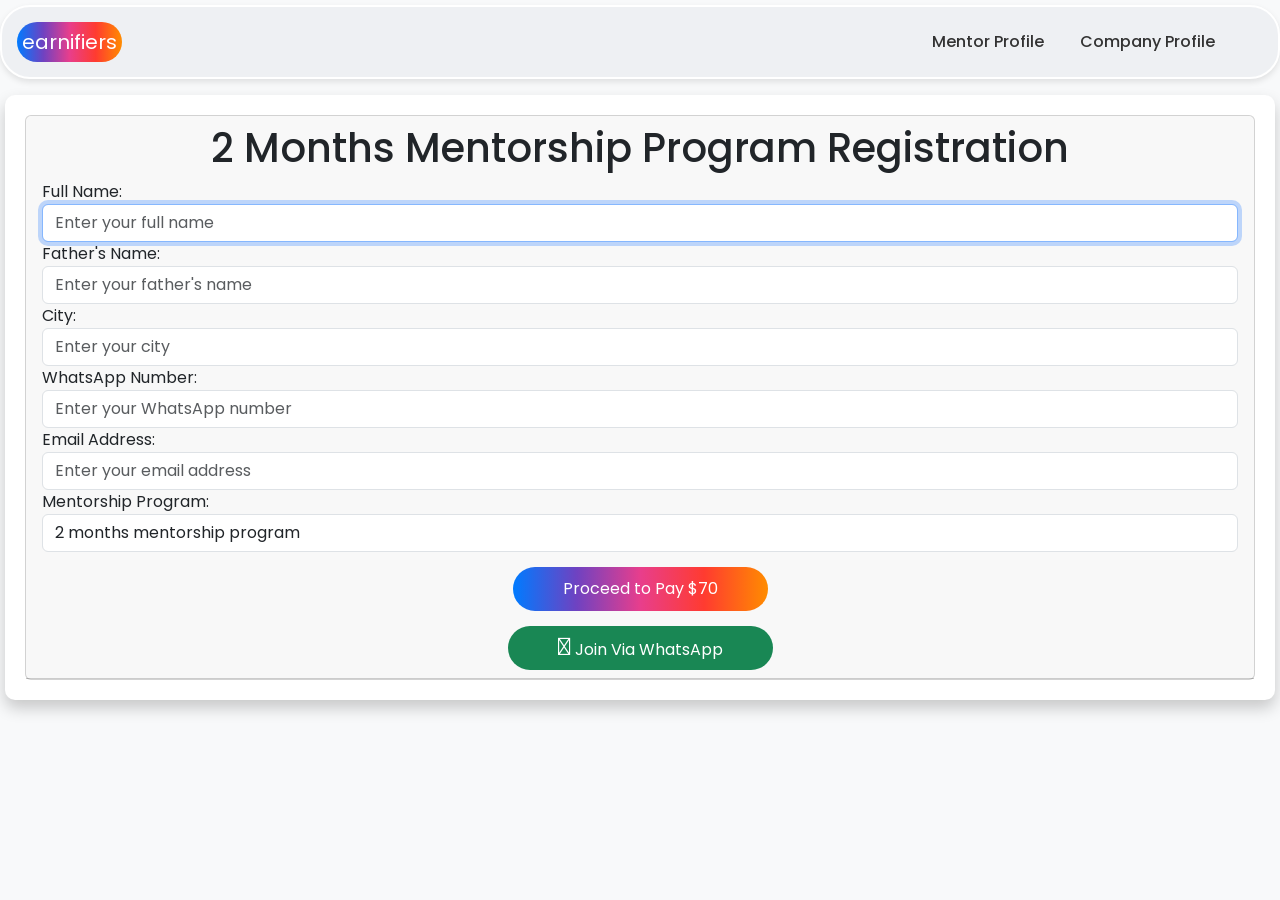
<file: 2-months-registration.html>
<!DOCTYPE html>
<html lang="en">
<head>
  <meta charset="UTF-8">
  <meta name="viewport" content="width=device-width, initial-scale=1.0">
  <title>earnifiers | 2 Months Registration</title>
  <!-- Bootstrap CSS Link -->
  <link href="https://cdn.jsdelivr.net/npm/bootstrap@5.3.0/dist/css/bootstrap.min.css" rel="stylesheet">
   <!-- Add this link to include the Jost font -->
   <link href="https://fonts.googleapis.com/css2?family=Jost:wght@300;400;500;600;700&display=swap" rel="stylesheet">
  <!-- Font Awesome CSS Link -->
  <link href="https://cdnjs.cloudflare.com/ajax/libs/font-awesome/6.0.0-beta3/css/all.min.css" rel="stylesheet">
 <link rel="stylesheet" href="style.css">
</head>
<body>

     
    <nav class="navbar navbar-expand-lg navbar-light" style="border: 2px solid white; background-color: #eef0f3;
 ">
        <a class="navbar-brand" href="https://earnifiers.dilawarpro.com" style="color: white;
        padding: 5px;
        background-image:  linear-gradient(90deg, #007bff, #6f42c1, #e83e8c, #ff3b30, #ff8c00);
        border-radius: 30px;">earnifiers
            <!-- <img src="your-logo.png" alt="Logo" class="earnifiers-nav.png"> -->
        </a>
    <button class="navbar-toggler" type="button" data-bs-toggle="collapse" data-bs-target="#navbarNav"
        aria-controls="navbarNav" aria-expanded="false" aria-label="Toggle navigation">
        <span class="navbar-toggler-icon"></span>
    </button>
    <div class="collapse navbar-collapse" id="navbarNav">
       <ul class="navbar-nav ms-auto">
                <li class="nav-item">
                    <a class="nav-link" href="https://dilawarpro.com">Mentor Profile</a>
                </li>
                <li class="nav-item">
                    <a class="nav-link" href="https://marketoze.dilawarpro.com">Company Profile</a>
                </li>
                <!-- <li class="nav-item">
                    <a class="nav-link" href="#outline">Mentorship Outline</a>
                </li>
                <li class="nav-item">
                    <a class="nav-link" href="#fee-structure">Fee Structure</a>
                </li> -->
            </ul>
    </div>
  </div>
</nav>
<div class="col-md-12 mb-4">
 <div class="feature" style="margin: 95px 5px 5px 5px; text-align: inherit;">
    <div class="card">
      <div class="card-header">
                        <h1 class="text-center"> 2 Months Mentorship Program Registration</h1>
                        <form action="https://sheetdb.io/api/v1/4ud61o5xs6wnx" method="post" id="sheetdb-form">
                            <div class="form-group">
                                <label for="fullName">Full Name:</label>
                                <input type="text" class="form-control" id="fullName" placeholder="Enter your full name" required autofocus>
                            </div>
                            <div class="form-group">
                                <label for="fatherName">Father's Name:</label>
                                <input type="text" class="form-control" id="fatherName" placeholder="Enter your father's name" required>
                            </div>
                            <div class="form-group">
                                <label for="city">City:</label>
                                <input type="text" class="form-control" id="city" placeholder="Enter your city" required>
                            </div>
                            <div class="form-group">
                                <label for="whatsappNumber">WhatsApp Number:</label>
                                <input type="tel" class="form-control" id="whatsappNumber" placeholder="Enter your WhatsApp number" required>
                            </div>
                            <div class="form-group">
                                <label for="email">Email Address:</label>
                                <input type="email" class="form-control" id="email" placeholder="Enter your email address" required>
                            </div>
                            <div class="form-group">
                                <label for="mentorshipProgram">Mentorship Program:</label>
                                <select class="form-control" id="mentorshipProgram" required>
                                    <option value="2 months mentorship program" selected disabled>2 months mentorship program</option>
                                </select>
                            </div>
                             <button type="submit" class="btn btn-primary d-block" style="padding: 10px 50px;
                             background-image:  linear-gradient(90deg, #007bff, #6f42c1, #e83e8c, #ff3b30, #ff8c00);
                             display: block;
                             margin: 0 auto;
                             margin-top: 15px;
                             border-radius: 30px;
                             cursor: pointer;
                             border: none;">Proceed to Pay $70</button>
                        </form>
                        <a href="https://api.whatsapp.com/send?phone=923314041010&text=I%20need%20payment%20details%20for%202%20months%20mentorship%20program...">
                            <button type="submit" class="btn btn-success d-block" style="padding: 8px 50px;
                            display: block;
                            margin: 0 auto;
                            margin-top: 15px;
                            border-radius: 30px;
                            cursor: pointer;
                             border: none;"><i class="fab fa-whatsapp" style="font-size: 25px; color: white;"></i> Join Via WhatsApp</button></a>
                    </div>
                </div>
            </div>
        </div>
                
                
                <script>
                    var form = document.getElementById('sheetdb-form');
                form.addEventListener("submit", e => {
                  e.preventDefault();
                  fetch(form.action, {
                      method : "POST",
                      body: new FormData(document.getElementById("sheetdb-form")),
                  }).then(
                      response => response.json()
                  ).then((html) => {
                    window.open('https://buymeacoffee.com/dilawar/e/192436');
        
                  });
                });
                </script>
                <script src="https://cdn.jsdelivr.net/npm/bootstrap@5.3.0/dist/js/bootstrap.bundle.min.js"></script>
                <script src="script.js"></script>       
</body>
</html>
</file>
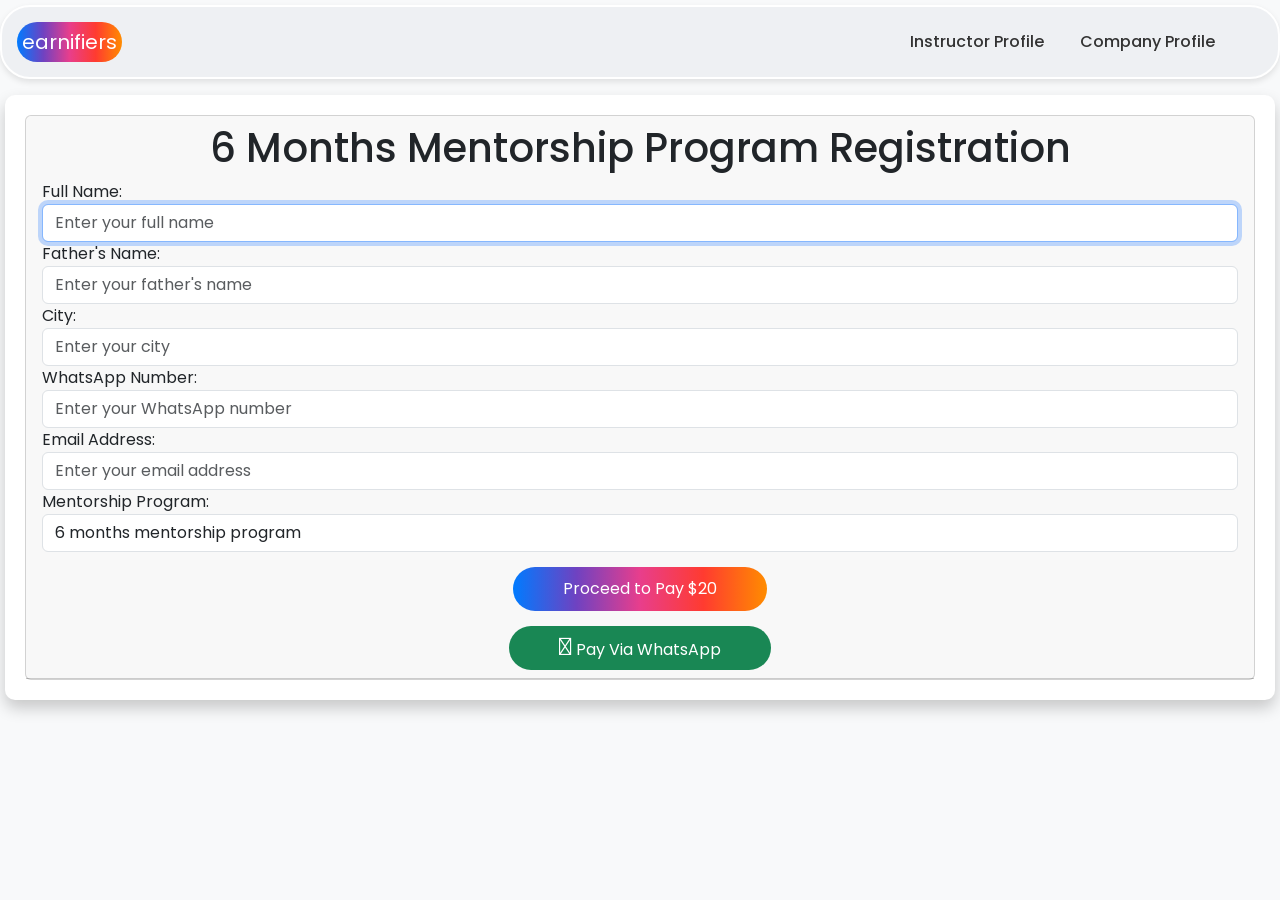
<file: 6-months-registration.html>
<html lang="en">
<head>
  <meta charset="UTF-8">
  <meta name="viewport" content="width=device-width, initial-scale=1.0">
  <title>earnifiers | 6 Months Registration</title>
   <!-- Add this link to include the Jost font -->
   <link href="https://fonts.googleapis.com/css2?family=Jost:wght@300;400;500;600;700&display=swap" rel="stylesheet">
  <!-- Bootstrap CSS Link -->
  <link href="https://cdn.jsdelivr.net/npm/bootstrap@5.3.0/dist/css/bootstrap.min.css" rel="stylesheet">
  <!-- Font Awesome CSS Link -->
  <link href="https://cdnjs.cloudflare.com/ajax/libs/font-awesome/6.0.0-beta3/css/all.min.css" rel="stylesheet">
 <link rel="stylesheet" href="style.css">
</head>
<body>

     
    <nav class="navbar navbar-expand-lg navbar-light" style="border: 2px solid white; background-color: #eef0f3;
 ">
        <a class="navbar-brand" href="https://earnifiers.dilawarpro.com" style="color: white;
        padding: 5px;
        background-image:  linear-gradient(90deg, #007bff, #6f42c1, #e83e8c, #ff3b30, #ff8c00);
        border-radius: 30px;">earnifiers
            <!-- <img src="your-logo.png" alt="Logo" class="earnifiers-nav.png"> -->
        </a>
    <button class="navbar-toggler" type="button" data-bs-toggle="collapse" data-bs-target="#navbarNav"
        aria-controls="navbarNav" aria-expanded="false" aria-label="Toggle navigation">
        <span class="navbar-toggler-icon"></span>
    </button>
    <div class="collapse navbar-collapse" id="navbarNav">
        <ul class="navbar-nav ms-auto">
                <li class="nav-item">
                    <a class="nav-link" href="https://dilawarpro.com">Instructor Profile</a>
                </li>
                <li class="nav-item">
                    <a class="nav-link" href="https://marketoze.dilawarpro.com">Company Profile</a>
                </li>
                <!-- <li class="nav-item">
                    <a class="nav-link" href="#outline">Mentorship Outline</a>
                </li>
                <li class="nav-item">
                    <a class="nav-link" href="#fee-structure">Fee Structure</a>
                </li> -->
            </ul>
    </div>
  </div>
</nav>
<div class="col-md-12 mb-4">
 <div class="feature" style="margin: 95px 5px 5px 5px; text-align: inherit;">
    <div class="card">
      <div class="card-header">
                        <h1 class="text-center"> 6 Months Mentorship Program Registration</h1>
                        <form action="https://sheetdb.io/api/v1/3iaatqxju2c8m" method="post" id="sheetdb-form">
                            <div class="form-group">
                                <label for="fullName">Full Name:</label>
                                <input type="text" class="form-control" id="fullName" placeholder="Enter your full name" required autofocus>
                            </div>
                            <div class="form-group">
                                <label for="fatherName">Father's Name:</label>
                                <input type="text" class="form-control" id="fatherName" placeholder="Enter your father's name" required>
                            </div>
                            <div class="form-group">
                                <label for="city">City:</label>
                                <input type="text" class="form-control" id="city" placeholder="Enter your city" required>
                            </div>
                            <div class="form-group">
                                <label for="whatsappNumber">WhatsApp Number:</label>
                                <input type="tel" class="form-control" id="whatsappNumber" placeholder="Enter your WhatsApp number" required>
                            </div>
                            <div class="form-group">
                                <label for="email">Email Address:</label>
                                <input type="email" class="form-control" id="email" placeholder="Enter your email address" required>
                            </div>
                            <div class="form-group">
                                <label for="mentorshipProgram">Mentorship Program:</label>
                                <select class="form-control" id="mentorshipProgram" required>
                                    <option value="6 months mentorship program" selected disabled>6 months mentorship program</option>
                                </select>
                            </div>
                             <button type="submit" class="btn btn-primary d-block" style="padding: 10px 50px;
                             background-image:  linear-gradient(90deg, #007bff, #6f42c1, #e83e8c, #ff3b30, #ff8c00);
                             display: block;
                             margin: 0 auto;
                             margin-top: 15px;
                             border-radius: 30px;
                             cursor: pointer;
                             border: none;">Proceed to Pay $20</button>
                        </form>
                        <a href="https://api.whatsapp.com/send?phone=923314041010&text=I%20need%20payment%20details%20for%206%20months%20mentorship%20program...">
                            <button type="submit" class="btn btn-success d-block" style="padding: 8px 50px;
                            display: block;
                            margin: 0 auto;
                            margin-top: 15px;
                            border-radius: 30px;
                            cursor: pointer;
                             border: none;"><i class="fab fa-whatsapp" style="font-size: 25px; color: white;"></i> Pay Via WhatsApp</button></a>
                    </div>
                </div>
             </div>
                </div>
                <script>
                    var form = document.getElementById('sheetdb-form');
                form.addEventListener("submit", e => {
                  e.preventDefault();
                  fetch(form.action, {
                      method : "POST",
                      body: new FormData(document.getElementById("sheetdb-form")),
                  }).then(
                      response => response.json()
                  ).then((html) => {
                    window.open('https://buymeacoffee.com/dilawar/e/192874');
        
                  });
                });
                </script>
                <script src="https://cdn.jsdelivr.net/npm/bootstrap@5.3.0/dist/js/bootstrap.bundle.min.js"></script>
                <script src="script.js"></script>       
</body>
</html>
</file>
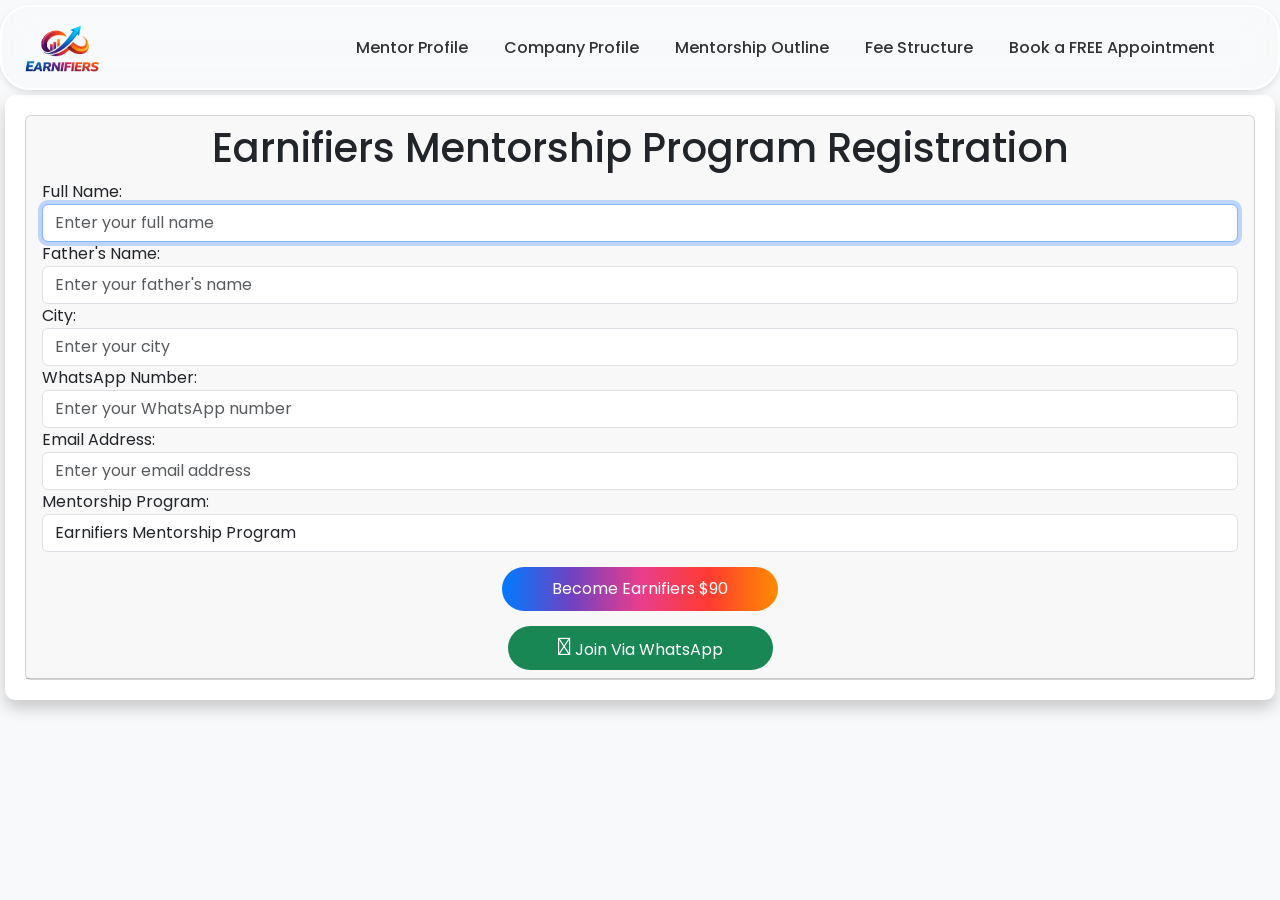
<file: earnifiers.html>
<html lang="en">
<head>
  <meta charset="UTF-8">
  <meta name="viewport" content="width=device-width, initial-scale=1.0">
  <title>Earnifiers Mentorship Registration</title>
   <!-- Add this link to include the Jost font -->
   <link href="https://fonts.googleapis.com/css2?family=Jost:wght@300;400;500;600;700&display=swap" rel="stylesheet">
  <!-- Bootstrap CSS Link -->
  <link href="https://cdn.jsdelivr.net/npm/bootstrap@5.3.0/dist/css/bootstrap.min.css" rel="stylesheet">
  <!-- Font Awesome CSS Link -->
  <link href="https://cdnjs.cloudflare.com/ajax/libs/font-awesome/6.0.0-beta3/css/all.min.css" rel="stylesheet">
 <link rel="stylesheet" href="style.css">
</head>
<body>

     
   <nav class="navbar navbar-expand-lg navbar-light" style="border: 2px solid white;
  background-color: rgba(255, 255, 255, 0.1);
  min-height: 0px;
  min-width: 0px;
  max-height: none;
  max-width: none;
  overflow: hidden;
  -webkit-backdrop-filter: blur(20px);
          backdrop-filter: blur(20px);
  -webkit-filter: none;
          filter: none;
  -webkit-transform-origin: 50% 50%;
  -ms-transform-origin: 50% 50%;
          transform-origin: 50% 50%;
  -webkit-transform: translate(0px, 0px);
  -ms-transform: translate(0px, 0px);
          transform: translate(0px, 0px);
  opacity: 1;
  visibility: visible;">
        <a class="navbar-brand d-flex align-items-center" href="https://earnifiers.dilawarpro.com">
            <img src="earnifiers-nav.png" alt="earnifiers Logo" class="img-fluid earnifiers-nav">
        </a>

        <button class="navbar-toggler" type="button" data-bs-toggle="collapse" data-bs-target="#navbarNav" aria-controls="navbarNav" aria-expanded="false" aria-label="Toggle navigation">
            <span class="navbar-toggler-icon"></span>
        </button>
        <div class="collapse navbar-collapse" id="navbarNav">
            <ul class="navbar-nav ms-auto">
                <li class="nav-item">
                    <a class="nav-link" href="https://dilawarpro.com">Mentor Profile</a>
                </li>
                <li class="nav-item">
                    <a class="nav-link" href="https://Brandliox.dilawarpro.com">Company Profile</a>
                </li>
                <li class="nav-item">
                    <a class="nav-link" href="https://earnifiers.dilawarpro.com/#outline">Mentorship Outline</a>
                </li>
                <li class="nav-item">
                    <a class="nav-link" href="https://earnifiers.dilawarpro.com/#fee-structure">Fee Structure</a>
                </li>
                <li class="nav-item">
                    <a class="nav-link" href="https://earnifiers.dilawarpro.com/appointment">Book a FREE Appointment</a>
                </li>
            </ul>
        </div>
    </nav>
<div class="col-md-12 mb-4 mt-4">
 <div class="feature" style="margin: 95px 5px 5px 5px; text-align: inherit;">
    <div class="card">
      <div class="card-header">
                        <h1 class="text-center"> Earnifiers Mentorship Program Registration</h1>
                        <form action="https://sheetdb.io/api/v1/3iaatqxju2c8m" method="post" id="sheetdb-form">
                            <div class="form-group">
                                <label for="fullName">Full Name:</label>
                                <input type="text" class="form-control" id="fullName" placeholder="Enter your full name" required autofocus>
                            </div>
                            <div class="form-group">
                                <label for="fatherName">Father's Name:</label>
                                <input type="text" class="form-control" id="fatherName" placeholder="Enter your father's name" required>
                            </div>
                            <div class="form-group">
                                <label for="city">City:</label>
                                <input type="text" class="form-control" id="city" placeholder="Enter your city" required>
                            </div>
                            <div class="form-group">
                                <label for="whatsappNumber">WhatsApp Number:</label>
                                <input type="tel" class="form-control" id="whatsappNumber" placeholder="Enter your WhatsApp number" required>
                            </div>
                            <div class="form-group">
                                <label for="email">Email Address:</label>
                                <input type="email" class="form-control" id="email" placeholder="Enter your email address" required>
                            </div>
                            <div class="form-group">
                                <label for="mentorshipProgram">Mentorship Program:</label>
                                <select class="form-control" id="mentorshipProgram" required>
                                    <option value="Earnifiers Mentorship Program" selected disabled>Earnifiers Mentorship Program</option>
                                </select>
                            </div>
                             <button type="submit" class="btn btn-primary d-block" style="padding: 10px 50px;
                             background-image: linear-gradient(90deg, #007bff, #6f42c1, #e83e8c, #ff3b30, #ff8c00);
                             display: block;
                             margin: 0 auto;
                             margin-top: 15px;
                             border-radius: 30px;
                             cursor: pointer;
                             border: none;">Become Earnifiers $90</button>
                        </form>
                        <a href="https://api.whatsapp.com/send?phone=923314041010&text=I need payment details for *Earnifiers Mentorship Program*...">
                            <button type="submit" class="btn btn-success d-block" style="padding: 8px 50px;
                            display: block;
                            margin: 0 auto;
                            margin-top: 15px;
                            border-radius: 30px;
                            cursor: pointer;
                             border: none;"><i class="fab fa-whatsapp" style="font-size: 25px; color: white;"></i> Join Via WhatsApp</button></a>
                    </div>
                </div>
             </div>
                </div>
                <script>
                    var form = document.getElementById('sheetdb-form');
                form.addEventListener("submit", e => {
                  e.preventDefault();
                  fetch(form.action, {
                      method : "POST",
                      body: new FormData(document.getElementById("sheetdb-form")),
                  }).then(
                      response => response.json()
                  ).then((html) => {
                    window.open('https://buymeacoffee.com/dilawar/e/320188');
        
                  });
                });
                </script>
                <script src="https://cdn.jsdelivr.net/npm/bootstrap@5.3.0/dist/js/bootstrap.bundle.min.js"></script>
                <script src="script.js"></script>       
</body>
</html>
</file>
<file: style.css>
@import url('https://fonts.googleapis.com/css2?family=Poppins:wght@400;600;700&display=swap');
   :root {
      --primary: #7c3aed;
      --primary-dark: #5b21b6;
      --primary-light: #f5f3ff;
      --accent: #f59e0b;
      --accent-light: #fffbeb;
      --cyan: #06b6d4;
      --cyan-light: #ecfeff;
      --dark: #0f172a;
      --dark-secondary: #1e293b;
      --gray: #64748b;
      --gray-light: #94a3b8;
      --light-bg: #faf8ff;
      --white: #ffffff;
      --success: #10b981;
      --success-light: #ecfdf5;
      --rose: #f43f5e;
      --rose-light: #fff1f2;
      --blue: #3b82f6;
      --blue-light: #eff6ff;
    }

    * {
      margin: 0;
      padding: 0;
      box-sizing: border-box;
      font-family: 'Poppins', sans-serif !important;
    }

    body {
      /* font-family: 'Poppins', sans-serif; */
      background: var(--white);
       font-family: 'Poppins', sans-serif !important;
    }
*, *::before, *::after {
    box-sizing: border-box;
  }

  @keyframes rotate {
    100% {
      transform: rotate(1turn);
    }
  }
    /* Navbar logo styles (responsive and crisp) */
        .navbar-brand .earnifiers-nav {
        width: 90px;              /* Increased size */
        max-width: 50vw;           /* Allows more responsive scaling */
        height: auto;
        display: inline-block;
        object-fit: contain;
        border-radius: 0;          /* Remove rounding for cleaner look */
        padding: 0;                /* Remove padding so logo appears larger */
        
        image-rendering: -webkit-optimize-contrast; /* Sharper rendering */
        image-rendering: crisp-edges;
        
        -webkit-backface-visibility: hidden;
        backface-visibility: hidden;
        transform: translateZ(0);  /* Prevents blur on some browsers */
    }
    
    /* Large tablets */
    @media (max-width: 992px) {
        .navbar-brand .earnifiers-nav { 
            width: 170px; 
            max-width: 45vw; 
        }
    }
    
    /* Tablets */
    @media (max-width: 768px) {
        .navbar-brand .earnifiers-nav { 
            width: 150px; 
            max-width: 55vw; 
        }
    }
    
    /* Mobile */
    @media (max-width: 480px) {
        .navbar-brand .earnifiers-nav { 
            width: 80px; 
            max-width: 65vw; 
        }
    }
  
  .modules {
  background: var(--primary-gradient);
  color: white;
  padding: 8px 12px;
  border-radius: 12px;
  font-size: 0.9rem;
  font-weight: 600;
  display: inline-block;
  box-shadow: 0 4px 12px rgba(0, 221, 255, 0.3);
  letter-spacing: 0.3px;
  text-transform: uppercase;
  transition: var(--transition);
  margin-bottom: 1rem;
}

.modules:hover {
  transform: scale(1.05);
  box-shadow: 0 6px 16px rgba(0, 221, 255, 0.4);
}
  .choice{
    margin: -10px auto 10px auto;
    background-image: linear-gradient(90deg, #007bff, #6f42c1, #e83e8c, #ff3b30, #ff8c00);
    color: white;
    padding: 5px;
    border-radius: 100%;
  }
  .p-justify{
    text-align: justify;
  }
/* .course{
    text-align: justify;
} */

/* ol, ul {
  padding-left: 1rem;
} */
  .course a {
    color: #007bff !important;
    text-decoration: none;
    cursor: pointer;
}
/* custom modal (not bootstrap) should use a distinct class to avoid clashing with bootstrap's built-in modal styles */
.custom-modal {
    display: none;
    position: fixed;
    z-index: 10000;
    top: 0;
    left: 0;
    width: 100%;
    height: 100%;
    overflow: auto;
    background-color: rgba(0, 0, 0, 0.5);
    animation: fadeIn 0.5s;
    display: flex;
    align-items: center;
    justify-content: center;
    padding: 20px;
}

@keyframes fadeIn {
    from { opacity: 0; }
    to { opacity: 1; }
}
.modal-content {
    background-color: #fff;
    /* margin: auto; */
    padding: 0px;
    border: 1px solid #888;
    width: 100%;
    max-width: 600px;
    border-radius: 8px;
    box-shadow: 0 4px 8px rgba(0, 0, 0, 0.2);
    animation: slideIn 0.5s;
}
@keyframes slideIn {
    from { transform: translateY(-50px); }
    to { transform: translateY(0); }
}
.modal-header {
    /* background-color: #007bff;
    color: white; */
    padding: 10px;
    border-top-left-radius: 8px;
    border-top-right-radius: 8px;
    display: flex;
    flex-direction: row-reverse;
    align-items: flex-start;
}
.modal-body {
  padding: 0px;
  text-align: start;
  background-color: #f9f9f9;
}
.modal-footer {
    padding: 10px;
    background-color: #f9f9f9;
    text-align: right;
    position: sticky;
    bottom: 0;
    z-index: 101; /* make sure footer stays above body content when scrolling */
}
.close-btn {
    color: black;
    /* float: right; */
    font-size: 28px;
    font-weight: bold;
    cursor: pointer;
}
.close-btn:hover,
.close-btn:focus {
    color: #ccc;
    text-decoration: none;
    cursor: pointer;
}
.close-footer-btn {
    background-color: #007bff;
    color: white;
    padding: 10px 20px;
    border: none;
    border-radius: 4px;
    cursor: pointer;
}
.close-footer-btn:hover {
    background-color: #0056b3;
}
.toastify {
  position: fixed;
 background: linear-gradient(90deg, #007bff, #6f42c1, #e83e8c, #ff3b30, #ff8c00);
  bottom: 20px;
  left: 5%;
  right: 5%;
  transform: translateX(-50%);
  max-width: 90%; /* Adjusted max-width to prevent full screen spread */
  width: fit-content !important;
  color: #fff;
  border-radius: 8px;
  padding: 8px;
  box-shadow: 0 2px 5px rgba(0, 0, 0, 0.2);
  z-index: 9999999 !important;
  display: flex;
  align-items: center;
}
.toastify__close {
  cursor: pointer;
  color: #fff;
  font-size: 16px;
  padding: 8px;
  border-radius: 50%;
  transition: background-color 0.3s ease;
  z-index: 9999999 !important;
}
/* .toastify__close:hover {
  background-color: rgba(255, 255, 255, 0.2);
}
.toastify__progress {
  position: absolute;
  bottom: 0;
  left: 0;
  width: 100%;
  height: 4px;
  background-color: #4CAF50;
  border-radius: 0 0 8px 8px;
  z-index: 9999999 !important;
  transform-origin: left;
  animation: progressAnimation 5s linear forwards;
}
@keyframes progressAnimation {
  0% {
      width: 100%;
  }
  100% {
      width: 0;
  }
} */
.toastify__icon {
  margin-right: 12px; /* Space between icon and text */
  font-size: 20px;
}
.navbar{
  border-radius: 30px !important;
}
audio{
  margin-bottom: 5px;
}
@keyframes pulse512 {
 0% {
  box-shadow: 0 0 0 0 #05bada66;
  transform: scale(1);

 }

 50% {
  box-shadow: 0 0 0 10px rgb(218 103 68 / 0%);
  transform: scale(1.1);
 }

 100% {
  box-shadow: 0 0 0 0 rgb(218 103 68 / 0%);
  transform: scale(1);
 }
}

/* .testimonials{
  text-align: justify;
} */
.featutes-icons{
  width: 120px;
}
@keyframes pulse {
  0%, 100% {
    transform: scale(1);
    opacity: 0.7;
  }
  50% {
    transform: scale(1.5);
    opacity: 0.3;
  }
}

.table-custom {
  border-collapse: separate;
  border-spacing: 0 15px;
}
.table-custom thead th {
  background-color: #343a40;
  color: white;
  border: none;
}
.table-custom tbody tr {
  background: #f8f9fa;
  box-shadow: 0 2px 6px rgba(0, 0, 0, 0.1);
}
.table-custom tbody tr:hover {
  background: #e9ecef;
}
.icon {
  font-size: 1.5rem;
  vertical-align: middle;
  margin-right: 8px;
}
.icon-check {
  color: #28a745;
}
.icon-times {
  color: #dc3545;
}
.icon-info {
  color: #17a2b8;
}
.highlight {
  background: #d1ecf1;
  font-weight: bold;
  color: #0c5460;
}
/* #visitorCount {
  color: #00ff00;
  text-shadow: 0 0 10px rgba(0, 255, 0, 0.5);
  font-size: 30px;
  background: radial-gradient(black, transparent);
  padding: 5px;
  border-radius: 8px;
} */

#animate-btn{
  padding: 8px 20px;
  border-radius: 30px;
  border: none;
  display: block;
  margin: 0 auto;
  margin-bottom: 10px;
  font-weight: bold;
  box-shadow: 0 4px 6px rgba(0, 0, 0, 0.1);
  transition: all 0.3s ease;
  /* position: relative;
  overflow: hidden; */
  -webkit-animation: pulse 2s infinite;
 animation: pulse512 2s infinite;
}
#animate-btn:hover {
  transform: translateY(-2px);
  border: none;
}

#animate-btn span {
  position: relative;
  z-index: 2;
}

@keyframes pulse512 {
 0% {
  box-shadow: 0 0 0 0 #05bada66;
  transform: scale(1);

 }

 50% {
  box-shadow: 0 0 0 10px rgb(218 103 68 / 0%);
  transform: scale(1.1);
 }

 100% {
  box-shadow: 0 0 0 0 rgb(218 103 68 / 0%);
  transform: scale(1);
 }
}

/* Main Styles */
:root {
  --primary-gradient: linear-gradient(90deg, #007bff, #6f42c1, #e83e8c, #ff3b30, #ff8c00);
  --primary-color-light: rgb(0, 221, 255);
  --primary-color-dark: rgb(255, 0, 212);
  --text-color: #333;
  --light-text: #fff;
  --chat-bg: #f5f5f5;
  --user-msg-bg: #e1f5fe;
  --bot-msg-bg: #f0f0f0;
  --border-radius: 15px;
  --box-shadow: 0 5px 15px rgba(0, 0, 0, 0.1);
}

/* body {
  font-family: 'Segoe UI', Tahoma, Geneva, Verdana, sans-serif;
  color: var(--text-color);
  background-color: #f9f9f9;
} */

/* Chatbot Trigger Button */
.chatbot-trigger {
  position: fixed;
  bottom: 30px;
  right: 30px;
  left: auto;
  width: 60px;
  height: 60px;
  border-radius: 50%;
  background: var(--primary-gradient);
  display: block;
  text-align: center;
  line-height: 60px;
  cursor: pointer;
  box-shadow: var(--box-shadow);
  z-index: 999;
  transition: all 0.3s ease;
}

.chatbot-trigger i {
  color: var(--light-text);
  font-size: 24px;
  line-height: 60px;
  vertical-align: middle;
}

.chatbot-trigger:hover {
  transform: scale(1.1);
}

/* Chat Notification Badge */
.chat-notification {
  position: absolute;
  top: -5px;
  right: -5px;
  background-color: #ff3366;
  color: white;
  border-radius: 50%;
  width: 22px;
  height: 22px;
  display: block;
  text-align: center;
  line-height: 22px;
  font-size: 12px;
  font-weight: bold;
  box-shadow: 0 2px 5px rgba(0, 0, 0, 0.2);
  animation: bounce 1s infinite;
}

@keyframes bounce {
  0%, 20%, 50%, 80%, 100% {
      transform: translateY(0);
  }
  40% {
      transform: translateY(-5px);
  }
  60% {
      transform: translateY(-3px);
  }
}

/* Chatbot Container */
.chatbot-container {
  position: fixed;
  bottom: 100px;
  right: 30px;
  left: auto;
  width: 350px;
  height: 500px;
  background-color: white;
  border-radius: var(--border-radius);
  box-shadow: var(--box-shadow);
  display: flex;
  flex-direction: column;
  overflow: hidden;
  z-index: 1000;
  opacity: 0;
  transform: translateY(20px) scale(0.9);
  pointer-events: none;
  transition: all 0.3s cubic-bezier(0.68, -0.55, 0.27, 1.55);
}

.chatbot-container.active {
  opacity: 1;
  transform: translateY(0) scale(1);
  pointer-events: all;
  animation: fadeInUp 0.5s ease;
}

@keyframes fadeInUp {
  from {
      opacity: 0;
      transform: translate3d(0, 30px, 0);
  }
  to {
      opacity: 1;
      transform: translate3d(0, 0, 0);
  }
}

/* Chatbot Header */
.chatbot-header {
  background: var(--primary-gradient);
  padding: 15px;
  display: flex;
  justify-content: space-between;
  align-items: center;
  color: var(--light-text);
  border-top-left-radius: var(--border-radius);
  border-top-right-radius: var(--border-radius);
  position: relative;
  overflow: hidden;
}

.chatbot-header::before {
  content: '';
  position: absolute;
  top: 0;
  left: 0;
  width: 100%;
  height: 100%;
  background: linear-gradient(45deg, rgba(255, 255, 255, 0.1) 0%, rgba(255, 255, 255, 0) 100%);
  z-index: 0;
}

.chatbot-title {
  display: flex;
  align-items: center;
  gap: 10px;
  font-weight: 600;
  position: relative;
  z-index: 1;
}

.chatbot-logo {
  width: 30px;
  height: 30px;
  border-radius: 50%;
  object-fit: cover;
  background-color: white;
  box-shadow: 0 2px 5px rgba(0, 0, 0, 0.1);
  border: 2px solid rgba(255, 255, 255, 0.5);
}

.chatbot-controls {
  position: relative;
  z-index: 1;
}

.chatbot-controls button {
  background: transparent;
  border: none;
  color: var(--light-text);
  cursor: pointer;
  margin-left: 5px;
  transition: all 0.2s ease;
  width: 30px;
  height: 30px;
  border-radius: 50%;
  display: flex;
  justify-content: center;
  align-items: center;
}

.chatbot-controls button:hover {
  background-color: rgba(255, 255, 255, 0.2);
  transform: scale(1.1);
}

/* Chatbot Messages Area */
.chatbot-messages {
  flex: 1;
  padding: 15px;
  overflow-y: auto;
  background-color: var(--chat-bg);
  background-image: 
      radial-gradient(circle at 25% 25%, rgba(0, 221, 255, 0.05) 0%, transparent 50%),
      radial-gradient(circle at 75% 75%, rgba(255, 0, 212, 0.05) 0%, transparent 50%);
}

/* Message container to handle floating elements */
.chatbot-messages::after {
  content: "";
  display: table;
  clear: both;
}

.message {
  max-width: 80%;
  padding: 12px 16px;
  margin-bottom: 15px;
  border-radius: 18px;
  position: relative;
  animation: fadeIn 0.3s ease;
  box-shadow: 0 2px 5px rgba(0, 0, 0, 0.05);
  line-height: 1.5;
}

/* User Message - Fixed width */
.user-message {
  background: var(--primary-gradient);
  color: var(--light-text);
  border-top-right-radius: 5px;
  margin-left: auto;
  margin-right: 0;
  text-align: right;
  max-width: fit-content;
  width: auto;
  float: right;
  clear: both;
}

/* Bot Message - Ensure proper alignment */
.bot-message {
  background-color: var(--bot-msg-bg);
  border-top-left-radius: 5px;
  margin-right: auto;
  border-left: 3px solid var(--primary-color-light);
  float: left;
  clear: both;
}

/* Suggested Buttons */
.chatbot-suggested-btns {
  padding: 10px 15px;
  display: flex;
  flex-wrap: wrap;
  gap: 8px;
  background-color: #f9f9f9;
  border-top: 1px solid #eee;
  max-height: 120px;
  overflow-y: auto;
}

.suggested-btn {
  background: white;
  border: 1px solid #ddd;
  border-radius: 20px;
  padding: 8px 15px;
  font-size: 14px;
  cursor: pointer;
  transition: all 0.2s ease;
  box-shadow: 0 2px 5px rgba(0, 0, 0, 0.05);
}

.suggested-btn:hover {
  background: var(--primary-gradient);
  color: white;
  border-color: transparent;
  transform: translateY(-2px);
  box-shadow: 0 4px 8px rgba(0, 0, 0, 0.1);
}

/* Chatbot Input Area */
.chatbot-input {
  display: flex;
  padding: 12px 15px;
  background-color: white;
  border-top: 1px solid #eee;
}

.chatbot-input input {
  flex: 1;
  padding: 12px 15px;
  border: 1px solid #ddd;
  border-radius: 20px;
  outline: none;
  transition: all 0.2s ease;
  font-size: 14px;
}

.chatbot-input input:focus {
  border-color: var(--primary-color-light);
  box-shadow: 0 0 0 3px rgba(0, 221, 255, 0.2);
}

.chatbot-input button {
  background: var(--primary-gradient);
  color: white;
  border: none;
  width: 45px;
  height: 45px;
  border-radius: 50%;
  margin-left: 10px;
  cursor: pointer;
  transition: all 0.2s ease;
  box-shadow: 0 2px 5px rgba(0, 0, 0, 0.1);
  display: flex;
  justify-content: center;
  align-items: center;
}

.chatbot-input button:hover {
  transform: scale(1.1) rotate(10deg);
  box-shadow: 0 4px 8px rgba(0, 0, 0, 0.15);
}

.chatbot-input button i {
  font-size: 18px;
}

/* Appointment Summary - Enhanced */
.appointment-summary {
  background: linear-gradient(135deg, rgba(0, 221, 255, 0.05) 0%, rgba(255, 0, 212, 0.05) 100%);
  border: 2px solid rgba(0, 221, 255, 0.3);
  border-radius: 15px;
  padding: 20px;
  margin: 15px 0;
  box-shadow: 0 10px 20px rgba(0, 0, 0, 0.05);
  animation: fadeIn 0.5s ease, pulse 2s infinite;
  position: relative;
  overflow: hidden;
  clear: both;
  width: 100%;
  box-sizing: border-box;
}

.appointment-summary::before {
  content: '';
  position: absolute;
  top: 0;
  left: 0;
  width: 100%;
  height: 100%;
  background: linear-gradient(135deg, rgba(0, 221, 255, 0.1) 0%, rgba(255, 0, 212, 0.1) 100%);
  opacity: 0.5;
  z-index: -1;
}

.appointment-summary h4 {
  background: var(--primary-gradient);
  color: white;
  padding: 12px 20px;
  border-radius: 10px;
  margin: -5px -5px 15px -5px;
  font-size: 18px;
  text-align: center;
  box-shadow: 0 4px 10px rgba(0, 0, 0, 0.1);
  position: relative;
}

.appointment-summary h4::after {
  content: '✓';
  position: absolute;
  right: 15px;
  top: 50%;
  transform: translateY(-50%);
  font-size: 16px;
}

.summary-content {
  background-color: rgba(255, 255, 255, 0.7);
  border-radius: 10px;
  padding: 15px;
  margin-bottom: 15px;
  box-shadow: 0 2px 5px rgba(0, 0, 0, 0.05);
}

.appointment-summary p {
  margin: 12px 0;
  font-size: 15px;
  padding: 5px 0;
  border-bottom: 1px solid rgba(0, 221, 255, 0.2);
}

.appointment-summary p:last-child {
  border-bottom: none;
}

.appointment-summary .share-instruction {
  text-align: center;
  font-weight: bold;
  margin-top: 20px;
  color: var(--primary-color-dark);
  font-size: 16px;
  padding: 10px;
  background: rgba(255, 255, 255, 0.8);
  border-radius: 10px;
  border: none;
}

.whatsapp-btn {
  display: block;
  width: 100%;
  background: linear-gradient(to right, #25D366, #128C7E);
  color: white;
  border: none;
  border-radius: 30px;
  padding: 12px 20px;
  font-size: 16px;
  font-weight: bold;
  margin-top: 15px;
  cursor: pointer;
  box-shadow: 0 4px 10px rgba(0, 0, 0, 0.1);
  transition: all 0.3s ease;
  display: flex;
  align-items: center;
  justify-content: center;
  gap: 10px;
}

.whatsapp-btn:hover {
  transform: translateY(-2px);
  box-shadow: 0 6px 15px rgba(0, 0, 0, 0.15);
}

.whatsapp-btn i {
  font-size: 20px;
}

/* Typing Indicator */
.typing-indicator {
  display: flex;
  padding: 12px 16px;
  background-color: var(--bot-msg-bg);
  border-radius: 18px;
  border-top-left-radius: 5px;
  width: fit-content;
  margin-bottom: 15px;
  animation: fadeIn 0.3s ease;
  box-shadow: 0 2px 5px rgba(0, 0, 0, 0.05);
  align-items: center;
  max-width: 80%;
}

.typing-bubble {
  display: flex;
  align-items: center;
  margin-right: 10px;
}

.typing-dot {
  height: 8px;
  width: 8px;
  background: linear-gradient(to right, var(--primary-color-light), var(--primary-color-dark));
  border-radius: 50%;
  margin: 0 2px;
  animation: typingBounce 1.3s infinite ease;
  opacity: 0.7;
}

.typing-dot:nth-child(1) {
  animation-delay: 0s;
}

.typing-dot:nth-child(2) {
  animation-delay: 0.2s;
}

.typing-dot:nth-child(3) {
  animation-delay: 0.4s;
}

.typing-text {
  font-size: 13px;
  color: #666;
  font-style: italic;
}

.typing-ellipsis {
  display: inline-block;
  min-width: 16px;
}

@keyframes typingBounce {
  0%, 60%, 100% {
      transform: translateY(0);
  }
  30% {
      transform: translateY(-4px);
  }
}

/* Animations */
@keyframes fadeIn {
  from {
      opacity: 0;
      transform: translateY(10px);
  }
  to {
      opacity: 1;
      transform: translateY(0);
  }
}

@keyframes blink {
  0%, 100% {
      opacity: 0.4;
  }
  50% {
      opacity: 1;
  }
}

@keyframes pulse {
  0% {
      box-shadow: 0 0 0 0 rgba(0, 221, 255, 0.4);
  }
  70% {
      box-shadow: 0 0 0 10px rgba(0, 221, 255, 0);
  }
  100% {
      box-shadow: 0 0 0 0 rgba(0, 221, 255, 0);
  }
}

/* Responsive Design */
@media (max-width: 576px) {
  .chatbot-container {
      width: 90%;
      height: 70vh;
      bottom: 80px;
      right: 5%;
      left: auto;
  }
  
  .chatbot-trigger {
      bottom: 20px;
      right: 20px;
      left: auto;
  }
} 

#install-button {
  padding: 12px 25px; /* Increased padding for better clickability */
  border-radius: 15px;
  border: none;
  display: block;
  margin: 0 auto;
  margin-bottom: 15px; /* Adjusted margin for better spacing */
  font-weight: bold;
  font-size: 16px; /* Slightly larger font size for better readability */
  color: white; /* Ensures text is visible on the gradient background */
  /* text-transform: uppercase; */
  box-shadow: 0 6px 10px rgba(0, 0, 0, 0.15); /* Enhanced shadow for a more modern look */
 background: linear-gradient(90deg, #007bff, #6f42c1, #e83e8c, #ff3b30, #ff8c00);
  transition: all 0.3s ease-in-out; /* Smooth transition for hover effects */
  cursor: pointer; /* Ensures the button looks clickable */
}

#install-button:hover {
  background-image: linear-gradient(to right, rgb(255, 0, 212) 0%, rgb(0, 221, 255) 100%); /* Reversed gradient on hover */
  transform: translateY(-3px); /* Adds a lift effect on hover */
  box-shadow: 0 8px 15px rgba(0, 0, 0, 0.2); /* Slightly larger shadow on hover */
}

#install-button:active {
  transform: translateY(0); /* Removes the lift effect when clicked */
  box-shadow: 0 4px 6px rgba(0, 0, 0, 0.1); /* Reduces shadow on click */
}

#install-button span {
  position: relative;
  z-index: 2;
}

/* Champion CSS start */
  @import url('https://fonts.googleapis.com/css2?family=Poppins:wght@400;500;600;700;800&display=swap');

  /* ===== CHAMPION SECTION WRAPPER ===== */
  .champion-section {
    padding: 40px 16px;
    font-family: 'Poppins', sans-serif;
    position: relative;
  }

  .champion-section-title {
    text-align: center;
    font-size: 2rem;
    font-weight: 800;
    margin-bottom: 6px;
background: linear-gradient(90deg, #007bff, #6f42c1, #e83e8c, #ff3b30, #ff8c00);
    -webkit-background-clip: text;
    -webkit-text-fill-color: transparent;
    background-clip: text;
  }

  .champion-section-sub {
    text-align: center;
    font-size: 0.9rem;
    color: #777;
    margin-bottom: 30px;
    font-weight: 400;
  }

  /* ===== CHAMPION CARD ===== */
  .champion-card {
    position: relative;
    display: flex;
    align-items: flex-start;
    gap: 26px;
    padding: 28px 32px;
    border-radius: 20px;
    background-image: linear-gradient(90deg, #007bff, #6f42c1, #e83e8c, #ff3b30, #ff8c00);
    background-size: 200% 200%;
    animation: cardGradientShift 6s ease infinite;
    color: #fff;
    max-width: 700px;
    transition: transform 0.4s cubic-bezier(.25,.46,.45,.94), box-shadow 0.4s ease;
    overflow: hidden;
    font-family: 'Poppins', sans-serif;
    box-shadow:
      0 6px 25px rgba(0, 221, 255, 0.15),
      0 6px 25px rgba(255, 0, 212, 0.15);
  }

  @keyframes cardGradientShift {
    0% { background-position: 0% 50%; }
    50% { background-position: 100% 50%; }
    100% { background-position: 0% 50%; }
  }

  /* Card glass overlay */
  .champion-card > .card-glass {
    position: absolute;
    inset: 0;
    background:
      radial-gradient(ellipse at 20% 0%, rgba(255,255,255,0.15) 0%, transparent 60%),
      radial-gradient(ellipse at 80% 100%, rgba(255,255,255,0.08) 0%, transparent 50%);
    pointer-events: none;
    z-index: 1;
    border-radius: 20px;
  }

  /* Card shine sweep */
  .champion-card::before {
    content: '';
    position: absolute;
    top: -50%;
    left: -75%;
    width: 50%;
    height: 200%;
    background: linear-gradient(
      90deg,
      transparent,
      rgba(255, 255, 255, 0.25),
      transparent
    );
    transform: skewX(-20deg);
    animation: cardSweep 5s ease-in-out infinite;
    z-index: 2;
    pointer-events: none;
  }

  @keyframes cardSweep {
    0% { left: -75%; }
    30% { left: 150%; }
    100% { left: 150%; }
  }

  /* Floating particles inside card */
  .card-particles {
    position: absolute;
    inset: 0;
    pointer-events: none;
    z-index: 1;
    overflow: hidden;
    border-radius: 20px;
  }

  .card-particle {
    position: absolute;
    width: 3px;
    height: 3px;
    background: rgba(255,255,255,0.5);
    border-radius: 50%;
    animation: floatParticle linear infinite;
    opacity: 0;
  }

  .card-particle:nth-child(1) { left: 10%; animation-duration: 8s; animation-delay: 0s; }
  .card-particle:nth-child(2) { left: 25%; animation-duration: 10s; animation-delay: 1s; width: 2px; height: 2px; }
  .card-particle:nth-child(3) { left: 45%; animation-duration: 7s; animation-delay: 2s; }
  .card-particle:nth-child(4) { left: 60%; animation-duration: 9s; animation-delay: 0.5s; width: 2px; height: 2px; }
  .card-particle:nth-child(5) { left: 75%; animation-duration: 11s; animation-delay: 3s; }
  .card-particle:nth-child(6) { left: 90%; animation-duration: 8s; animation-delay: 1.5s; width: 2px; height: 2px; }
  .card-particle:nth-child(7) { left: 35%; animation-duration: 12s; animation-delay: 4s; }
  .card-particle:nth-child(8) { left: 55%; animation-duration: 9s; animation-delay: 2.5s; width: 4px; height: 4px; }
  .card-particle:nth-child(9) { left: 80%; animation-duration: 10s; animation-delay: 0.8s; }
  .card-particle:nth-child(10) { left: 15%; animation-duration: 7s; animation-delay: 3.5s; width: 2px; height: 2px; }

  @keyframes floatParticle {
    0% { transform: translateY(100px); opacity: 0; }
    10% { opacity: 0.6; }
    90% { opacity: 0.4; }
    100% { transform: translateY(-200px); opacity: 0; }
  }

  .champion-card:hover {
    transform: translateY(-6px) scale(1.015);
    box-shadow:
      0 14px 45px rgba(0, 221, 255, 0.3),
      0 14px 45px rgba(255, 0, 212, 0.3);
  }

  /* ===== RIBBON ===== */
  .champion-card .ribbon {
    position: absolute;
    top: 22px;
    right: -40px;
    background: linear-gradient(135deg, #ffdd57, #ffaa00);
    color: #333;
    padding: 7px 46px;
    font-size: 0.7rem;
    font-weight: 700;
    transform: rotate(45deg);
    z-index: 5;
    text-transform: uppercase;
    letter-spacing: 1.2px;
    box-shadow: 0 3px 12px rgba(0,0,0,0.2);
    animation: ribbonPulse 2s ease-in-out infinite;
  }

  @keyframes ribbonPulse {
    0%, 100% { box-shadow: 0 3px 12px rgba(0,0,0,0.2); }
    50% { box-shadow: 0 3px 20px rgba(255, 221, 87, 0.6); }
  }

  /* ===== PROFILE SECTION ===== */
  .champion-profile {
    display: flex;
    flex-direction: column;
    align-items: center;
    flex-shrink: 0;
    z-index: 3;
  }

  .champion-img-container {
    position: relative;
    width: 115px;
    height: 115px;
    display: flex;
    align-items: center;
    justify-content: center;
  }

  /* Spinning gradient ring */
  .champion-img-container::before {
    content: '';
    position: absolute;
    inset: -5px;
    border-radius: 50%;
    background: conic-gradient(
      #00ddff,
      #a855f7,
      #ff00d4,
      #ffdd57,
      #00ffcc,
      #a855f7,
      #ff00d4,
      #00ddff
    );
    animation: spinRing 3s linear infinite;
    z-index: 0;
  }

  @keyframes spinRing {
    0% { transform: rotate(0deg); }
    100% { transform: rotate(360deg); }
  }

  /* Pulsing outer glow */
  .champion-img-container::after {
    content: '';
    position: absolute;
    inset: -16px;
    border-radius: 50%;
    background: conic-gradient(
      rgba(0, 221, 255, 0.5),
      rgba(168, 85, 247, 0.5),
      rgba(255, 0, 212, 0.5),
      rgba(255, 221, 87, 0.5),
      rgba(0, 221, 255, 0.5)
    );
    filter: blur(16px);
    animation: spinRing 3s linear infinite, glowPulse 2.5s ease-in-out infinite;
    z-index: -1;
  }

  @keyframes glowPulse {
    0%, 100% { opacity: 0.4; transform: rotate(0deg) scale(1); }
    50% { opacity: 1; transform: rotate(180deg) scale(1.15); }
  }

  /* Second orbiting ring */
  .orbit-ring {
    position: absolute;
    inset: -20px;
    border-radius: 50%;
    border: 1.5px dashed rgba(255,255,255,0.25);
    animation: spinRingSlow 8s linear infinite;
    z-index: 0;
    pointer-events: none;
  }

  .orbit-ring::before {
    content: '';
    position: absolute;
    top: -4px;
    left: 50%;
    transform: translateX(-50%);
    width: 8px;
    height: 8px;
    background: #ffdd57;
    border-radius: 50%;
    box-shadow: 0 0 10px rgba(255, 221, 87, 0.8);
  }

  .orbit-ring::after {
    content: '';
    position: absolute;
    bottom: -4px;
    left: 50%;
    transform: translateX(-50%);
    width: 6px;
    height: 6px;
    background: #00ddff;
    border-radius: 50%;
    box-shadow: 0 0 10px rgba(0, 221, 255, 0.8);
  }

  @keyframes spinRingSlow {
    0% { transform: rotate(0deg); }
    100% { transform: rotate(360deg); }
  }

  /* Image wrapper */
  .champion-img-wrap {
    position: relative;
    width: 100px;
    height: 100px;
    border-radius: 50%;
    background: #fff;
    padding: 3px;
    z-index: 1;
    overflow: hidden;
  }

  .champion-img-wrap img {
    width: 100%;
    height: 100%;
    border-radius: 50%;
    object-fit: cover;
    display: block;
    transition: transform 0.5s ease;
  }

  .champion-card:hover .champion-img-wrap img {
    transform: scale(1.08);
  }

  /* Image shine sweep */
  .champion-img-wrap::after {
    content: '';
    position: absolute;
    top: 0;
    left: -100%;
    width: 100%;
    height: 100%;
    background: linear-gradient(
      120deg,
      transparent 30%,
      rgba(255, 255, 255, 0.55) 50%,
      transparent 70%
    );
    border-radius: 50%;
    animation: imgShine 3s ease-in-out infinite;
    z-index: 2;
    pointer-events: none;
  }

  @keyframes imgShine {
    0% { left: -100%; }
    60% { left: 100%; }
    100% { left: 100%; }
  }

  /* Sparkle particles around image */
  .sparkle-container {
    position: absolute;
    inset: -22px;
    z-index: 3;
    pointer-events: none;
  }

  .sparkle {
    position: absolute;
    width: 6px;
    height: 6px;
    border-radius: 50%;
    background: #fff;
    box-shadow: 0 0 6px 2px rgba(255, 255, 255, 0.8);
    animation: sparkleFloat 2.5s ease-in-out infinite;
    opacity: 0;
  }

  .sparkle:nth-child(1) { top: 5%; left: 50%; animation-delay: 0s; }
  .sparkle:nth-child(2) { top: 25%; right: 0%; animation-delay: 0.5s; width: 4px; height: 4px; }
  .sparkle:nth-child(3) { bottom: 10%; right: 5%; animation-delay: 1s; width: 5px; height: 5px; }
  .sparkle:nth-child(4) { bottom: 5%; left: 15%; animation-delay: 1.5s; width: 4px; height: 4px; }
  .sparkle:nth-child(5) { top: 15%; left: 5%; animation-delay: 0.8s; width: 5px; height: 5px; }
  .sparkle:nth-child(6) { top: 50%; left: -5%; animation-delay: 1.2s; width: 3px; height: 3px; }
  .sparkle:nth-child(7) { bottom: 30%; right: -3%; animation-delay: 0.3s; width: 5px; height: 5px; }
  .sparkle:nth-child(8) { top: 0%; left: 30%; animation-delay: 1.8s; width: 4px; height: 4px; }

  @keyframes sparkleFloat {
    0% { opacity: 0; transform: scale(0) translateY(0); }
    30% { opacity: 1; transform: scale(1) translateY(-5px); }
    60% { opacity: 1; transform: scale(0.8) translateY(-10px); }
    100% { opacity: 0; transform: scale(0) translateY(-16px); }
  }

  /* Star bursts */
  .star-burst {
    position: absolute;
    width: 100%;
    height: 100%;
    inset: 0;
    z-index: 2;
    pointer-events: none;
  }

  .star-burst::before,
  .star-burst::after {
    content: '✦';
    position: absolute;
    font-size: 13px;
    color: #ffdd57;
    text-shadow: 0 0 10px rgba(255, 221, 87, 0.9);
    animation: starPop 2s ease-in-out infinite;
    opacity: 0;
  }

  .star-burst::before { top: -10px; right: 8px; animation-delay: 0.5s; }
  .star-burst::after { bottom: -4px; left: 4px; font-size: 10px; animation-delay: 1.5s; }

  @keyframes starPop {
    0%, 100% { opacity: 0; transform: scale(0) rotate(0deg); }
    40% { opacity: 1; transform: scale(1.2) rotate(20deg); }
    70% { opacity: 0.8; transform: scale(1) rotate(-10deg); }
    90% { opacity: 0; transform: scale(0.5) rotate(30deg); }
  }

  /* Extra twinkling stars */
  .star-extra {
    position: absolute;
    z-index: 2;
    pointer-events: none;
    font-size: 8px;
    color: #fff;
    text-shadow: 0 0 6px rgba(255,255,255,0.9);
    animation: starPop 3s ease-in-out infinite;
    opacity: 0;
  }
  .star-extra:nth-child(1) { top: 40%; left: -12px; animation-delay: 0.8s; font-size: 10px; color: #00ddff; text-shadow: 0 0 8px rgba(0,221,255,0.8); }
  .star-extra:nth-child(2) { top: 10%; right: -8px; animation-delay: 2s; font-size: 7px; color: #ff00d4; text-shadow: 0 0 8px rgba(255,0,212,0.8); }
  .star-extra:nth-child(3) { bottom: 20%; left: -6px; animation-delay: 2.8s; font-size: 9px; }

  /* Crown */
  .champion-crown {
    position: absolute;
    top: -18px;
    left: 50%;
    transform: translateX(-50%);
    font-size: 24px;
    z-index: 6;
    filter: drop-shadow(0 3px 8px rgba(255, 221, 87, 0.7));
    animation: crownBounce 2s ease-in-out infinite;
  }

  @keyframes crownBounce {
    0%, 100% { transform: translateX(-50%) translateY(0) rotate(0deg); }
    25% { transform: translateX(-50%) translateY(-6px) rotate(-3deg); }
    75% { transform: translateX(-50%) translateY(-3px) rotate(3deg); }
  }

  /* Name */
  .champion-profile-name {
    margin-top: 14px;
    font-size: 1.15rem;
    font-weight: 700;
    text-align: center;
    text-shadow: 0 2px 10px rgba(0, 0, 0, 0.2);
    letter-spacing: 0.5px;
    position: relative;
  }

  .champion-profile-name::after {
    content: '';
    display: block;
    width: 40px;
    height: 2px;
    background: linear-gradient(to right, transparent, rgba(255,255,255,0.7), transparent);
    margin: 6px auto 0;
    border-radius: 2px;
  }

  .champion-tag {
    margin-top: 6px;
    display: inline-flex;
    align-items: center;
    gap: 4px;
    background: rgba(255, 255, 255, 0.15);
    backdrop-filter: blur(6px);
    -webkit-backdrop-filter: blur(6px);
    border: 1px solid rgba(255,255,255,0.2);
    padding: 3px 10px;
    border-radius: 20px;
    font-size: 0.65rem;
    color: #fff;
    font-weight: 600;
    letter-spacing: 0.5px;
    text-transform: uppercase;
  }

  /* ===== RIGHT: INFO ===== */
  .champion-info {
    flex: 1;
    z-index: 3;
    padding-top: 2px;
  }

  .champion-quote-icon {
    font-size: 1.8rem;
    line-height: 1;
    opacity: 0.3;
    margin-bottom: 4px;
    display: block;
  }

  .champion-info p {
    margin: 0;
    font-size: 0.95rem;
    line-height: 1.75;
    color: rgba(255, 255, 255, 0.95);
  }

  .champion-info p strong {
    color: #ffdd57;
    font-weight: 700;
  }

  /* Stats bar */
  .champion-stats-bar {
    display: flex;
    gap: 12px;
    margin-top: 16px;
    flex-wrap: wrap;
  }

  .stat-chip {
    display: inline-flex;
    align-items: center;
    gap: 5px;
    background: rgba(255, 255, 255, 0.13);
    backdrop-filter: blur(6px);
    -webkit-backdrop-filter: blur(6px);
    border: 1px solid rgba(255,255,255,0.15);
    padding: 5px 12px;
    border-radius: 20px;
    font-size: 0.73rem;
    font-weight: 600;
    color: #fff;
    transition: background 0.3s;
  }

  .stat-chip:hover {
    background: rgba(255, 255, 255, 0.22);
  }

  .stat-chip .stat-emoji {
    font-size: 0.85rem;
  }

  /* ===== CTA SECTION ===== */
  .champion-cta-wrapper {
    margin-top: 24px;
    text-align: center;
    max-width: 700px;
    display: flex;
    flex-direction: column;
    align-items: center;
  }

  .champion-cta-btn {
    display: inline-flex;
    align-items: center;
    gap: 10px;
    padding: 15px 34px;
    font-family: 'Poppins', sans-serif;
    font-size: 0.95rem;
    font-weight: 700;
    color: #fff;
    background-image: linear-gradient(90deg, #007bff, #6f42c1, #e83e8c, #ff3b30, #ff8c00);
    background-size: 200% 200%;
    animation: ctaGradient 4s ease infinite;
    border: none;
    border-radius: 60px;
    cursor: pointer;
    text-decoration: none;
    transition: all 0.4s ease;
    box-shadow:
      0 4px 20px rgba(0, 221, 255, 0.25),
      0 4px 20px rgba(255, 0, 212, 0.2);
    position: relative;
    overflow: hidden;
  }

  @keyframes ctaGradient {
    0% { background-position: 0% 50%; }
    50% { background-position: 100% 50%; }
    100% { background-position: 0% 50%; }
  }

  .champion-cta-btn::before {
    content: '';
    position: absolute;
    top: -50%;
    left: -75%;
    width: 50%;
    height: 200%;
    background: linear-gradient(
      90deg,
      transparent,
      rgba(255, 255, 255, 0.3),
      transparent
    );
    transform: skewX(-20deg);
    animation: ctaShine 4s ease-in-out infinite;
    pointer-events: none;
  }

  @keyframes ctaShine {
    0% { left: -75%; }
    35% { left: 150%; }
    100% { left: 150%; }
  }

  .champion-cta-btn:hover {
    transform: translateY(-4px) scale(1.05);
    box-shadow:
      0 10px 35px rgba(0, 221, 255, 0.4),
      0 10px 35px rgba(255, 0, 212, 0.35);
    color: #fff;
    text-decoration: none;
  }

  .champion-cta-btn:active {
    transform: translateY(0) scale(0.97);
  }

  .champion-cta-btn .cta-arrow {
    display: inline-flex;
    align-items: center;
    justify-content: center;
    width: 28px;
    height: 28px;
    background: rgba(255, 255, 255, 0.2);
    border-radius: 50%;
    font-size: 0.85rem;
    transition: transform 0.3s ease, background 0.3s;
    backdrop-filter: blur(4px);
  }

  .champion-cta-btn:hover .cta-arrow {
    transform: translateX(5px);
    background: rgba(255, 255, 255, 0.3);
  }

  .champion-cta-sub {
    margin-top: 10px;
    font-size: 0.78rem;
    color: #999;
    font-weight: 400;
    display: flex;
    align-items: center;
    gap: 6px;
  }

  .champion-cta-sub .pulse-dot {
    width: 7px;
    height: 7px;
    background: #ff0000;
    border-radius: 50%;
    display: inline-block;
    animation: dotPulse 1.5s ease-in-out infinite;
  }

  @keyframes dotPulse {
    0%, 100% { opacity: 1; transform: scale(1); }
    50% { opacity: 0.4; transform: scale(0.7); }
  }

  /* Social proof mini text */
  .champion-social-proof {
    margin-top: 8px;
    font-size: 0.72rem;
    color: #aaa;
    font-weight: 500;
    display: flex;
    align-items: center;
    gap: 6px;
  }

  .mini-avatars {
    display: flex;
  }

  .mini-avatars span {
    width: 22px;
    height: 22px;
    border-radius: 50%;
    display: inline-flex;
    align-items: center;
    justify-content: center;
    font-size: 0.55rem;
    font-weight: 700;
    color: #fff;
    margin-left: -6px;
    border: 2px solid #fff;
  }

  .mini-avatars span:first-child { margin-left: 0; }
  .mini-avatars span:nth-child(1) { background: linear-gradient(135deg, #00ddff, #a855f7); }
  .mini-avatars span:nth-child(2) { background: linear-gradient(135deg, #a855f7, #ff00d4); }
  .mini-avatars span:nth-child(3) { background: linear-gradient(135deg, #ff00d4, #ffaa00); }
  .mini-avatars span:nth-child(4) { background: linear-gradient(135deg, #00ddff, #00ffaa); }

  /* ===== RESPONSIVE ===== */
  @media (max-width: 600px) {
    .champion-card {
      flex-direction: column;
      align-items: center;
      text-align: center;
      padding: 28px 22px;
      gap: 18px;
    }

    .champion-card .ribbon {
      top: 18px;
      right: -46px;
      font-size: 0.62rem;
    }

    .champion-info p {
      font-size: 0.88rem;
    }

    .champion-stats-bar {
      justify-content: center;
    }

    .champion-cta-btn {
      padding: 13px 26px;
      font-size: 0.87rem;
    }

    .champion-section-title {
      font-size: 1.6rem;
    }

    .champion-quote-icon {
      display: none;
    }
  }


/* Champion CSS end */
</file>
